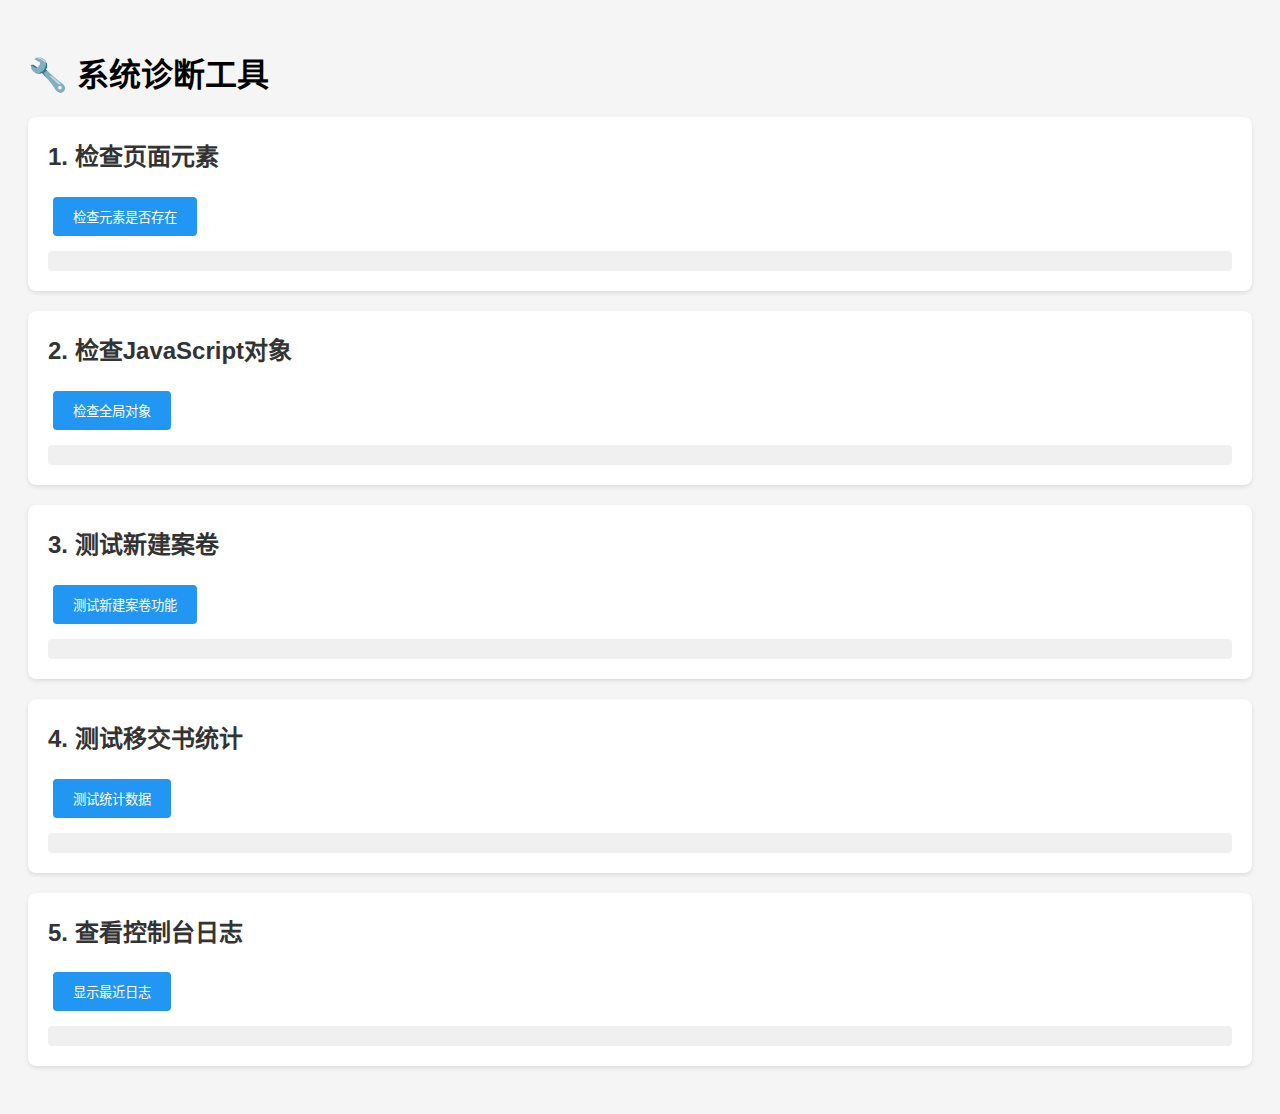
<file: test-diagnosis.html>
<!DOCTYPE html>
<html lang="zh-CN">
<head>
    <meta charset="UTF-8">
    <meta name="viewport" content="width=device-width, initial-scale=1.0">
    <title>系统诊断测试</title>
    <style>
        body {
            font-family: "Microsoft YaHei", sans-serif;
            padding: 20px;
            background: #f5f5f5;
        }
        .test-section {
            background: white;
            padding: 20px;
            margin-bottom: 20px;
            border-radius: 8px;
            box-shadow: 0 2px 4px rgba(0,0,0,0.1);
        }
        .test-section h2 {
            color: #333;
            margin-top: 0;
        }
        .test-btn {
            background: #2196F3;
            color: white;
            border: none;
            padding: 10px 20px;
            border-radius: 4px;
            cursor: pointer;
            margin: 5px;
        }
        .test-btn:hover {
            background: #1976D2;
        }
        .result {
            margin-top: 10px;
            padding: 10px;
            background: #f0f0f0;
            border-radius: 4px;
            white-space: pre-wrap;
            font-family: monospace;
        }
        .success {
            color: green;
        }
        .error {
            color: red;
        }
    </style>
</head>
<body>
    <h1>🔧 系统诊断工具</h1>

    <div class="test-section">
        <h2>1. 检查页面元素</h2>
        <button class="test-btn" onclick="checkElements()">检查元素是否存在</button>
        <div id="elements-result" class="result"></div>
    </div>

    <div class="test-section">
        <h2>2. 检查JavaScript对象</h2>
        <button class="test-btn" onclick="checkObjects()">检查全局对象</button>
        <div id="objects-result" class="result"></div>
    </div>

    <div class="test-section">
        <h2>3. 测试新建案卷</h2>
        <button class="test-btn" onclick="testCreateVolume()">测试新建案卷功能</button>
        <div id="create-result" class="result"></div>
    </div>

    <div class="test-section">
        <h2>4. 测试移交书统计</h2>
        <button class="test-btn" onclick="testTransferStats()">测试统计数据</button>
        <div id="transfer-result" class="result"></div>
    </div>

    <div class="test-section">
        <h2>5. 查看控制台日志</h2>
        <button class="test-btn" onclick="showConsoleLogs()">显示最近日志</button>
        <div id="logs-result" class="result"></div>
    </div>

    <script>
        function checkElements() {
            const result = document.getElementById('elements-result');
            let output = '';

            const elements = [
                'createVolumeBtn',
                'generateAllBtn',
                'syncTransferBtn',
                'volumesList',
                'volumeCount',
                'transferTotalVolumes',
                'transferTotalFiles',
                'transferTotalPages'
            ];

            elements.forEach(id => {
                const el = document.getElementById(id);
                if (el) {
                    output += `✅ ${id}: 存在\n`;
                } else {
                    output += `❌ ${id}: 不存在\n`;
                }
            });

            result.textContent = output;
        }

        function checkObjects() {
            const result = document.getElementById('objects-result');
            let output = '';

            output += `VolumeManager类: ${typeof VolumeManager !== 'undefined' ? '✅ 存在' : '❌ 不存在'}\n`;
            output += `volumeManager实例: ${typeof volumeManager !== 'undefined' && volumeManager ? '✅ 存在' : '❌ 不存在'}\n`;
            output += `DataManager类: ${typeof DataManager !== 'undefined' ? '✅ 存在' : '❌ 不存在'}\n`;
            output += `dataManager实例: ${typeof dataManager !== 'undefined' && dataManager ? '✅ 存在' : '❌ 不存在'}\n`;
            output += `debugHelper实例: ${typeof debugHelper !== 'undefined' && debugHelper ? '✅ 存在' : '❌ 不存在'}\n`;

            if (typeof volumeManager !== 'undefined' && volumeManager) {
                output += `\n案卷数量: ${volumeManager.volumes.length}\n`;
                output += `当前案卷: ${volumeManager.getCurrentVolume()?.title || '无'}\n`;
            }

            result.textContent = output;
        }

        function testCreateVolume() {
            const result = document.getElementById('create-result');
            let output = '';

            try {
                // 检查按钮
                const btn = document.getElementById('createVolumeBtn');
                if (!btn) {
                    output += '❌ 新建案卷按钮不存在\n';
                    result.textContent = output;
                    return;
                }
                output += '✅ 新建案卷按钮存在\n';

                // 检查volumeManager
                if (typeof volumeManager === 'undefined' || !volumeManager) {
                    output += '❌ volumeManager未初始化\n';
                    result.textContent = output;
                    return;
                }
                output += '✅ volumeManager已初始化\n';

                // 检查事件监听器
                const listeners = getEventListeners(btn);
                output += `按钮事件监听器数量: ${listeners.click ? listeners.click.length : 0}\n`;

                // 尝试手动创建案卷
                const beforeCount = volumeManager.volumes.length;
                const newVolume = volumeManager.createVolume(`测试案卷${beforeCount + 1}`);
                const afterCount = volumeManager.volumes.length;

                output += `\n创建前案卷数: ${beforeCount}\n`;
                output += `创建后案卷数: ${afterCount}\n`;
                output += `新案卷题名: ${newVolume.title}\n`;
                output += `新案卷ID: ${newVolume.id}\n`;

                if (afterCount > beforeCount) {
                    output += '\n✅ 手动创建案卷成功\n';
                } else {
                    output += '\n❌ 手动创建案卷失败\n';
                }

            } catch (error) {
                output += `\n❌ 错误: ${error.message}\n${error.stack}`;
            }

            result.textContent = output;
        }

        function testTransferStats() {
            const result = document.getElementById('transfer-result');
            let output = '';

            try {
                if (typeof volumeManager === 'undefined' || !volumeManager) {
                    output += '❌ volumeManager未初始化\n';
                    result.textContent = output;
                    return;
                }

                const stats = volumeManager.generateTransferStats();
                output += '统计数据:\n';
                output += `案卷数量: ${stats.totalVolumes}\n`;
                output += `文件总数: ${stats.totalFiles}\n`;
                output += `总页数: ${stats.totalPages}\n`;
                output += `文字页数: ${stats.textPages}\n`;
                output += `图样页数: ${stats.drawingPages}\n`;
                output += `照片数: ${stats.photoCount}\n`;
                output += `文字材料卷数: ${stats.textVolumes}\n`;
                output += `图样材料卷数: ${stats.drawingVolumes}\n`;

                // 检查页面显示
                output += '\n页面显示:\n';
                const displayVolumes = document.getElementById('transferTotalVolumes');
                const displayFiles = document.getElementById('transferTotalFiles');
                const displayPages = document.getElementById('transferTotalPages');

                output += `显示案卷数: ${displayVolumes ? displayVolumes.textContent : '元素不存在'}\n`;
                output += `显示文件数: ${displayFiles ? displayFiles.textContent : '元素不存在'}\n`;
                output += `显示页数: ${displayPages ? displayPages.textContent : '元素不存在'}\n`;

            } catch (error) {
                output += `\n❌ 错误: ${error.message}\n${error.stack}`;
            }

            result.textContent = output;
        }

        function showConsoleLogs() {
            const result = document.getElementById('logs-result');
            let output = '';

            if (typeof debugLogs !== 'undefined') {
                output += `控制台日志数量: ${debugLogs.length}\n\n`;
                output += '最近10条日志:\n';
                const recentLogs = debugLogs.slice(-10);
                recentLogs.forEach(log => {
                    output += `[${log.time}] ${log.level.toUpperCase()}: ${log.message}\n`;
                });
            } else {
                output += '❌ debugLogs未定义\n';
            }

            result.textContent = output;
        }
    </script>
</body>
</html>
</file>
